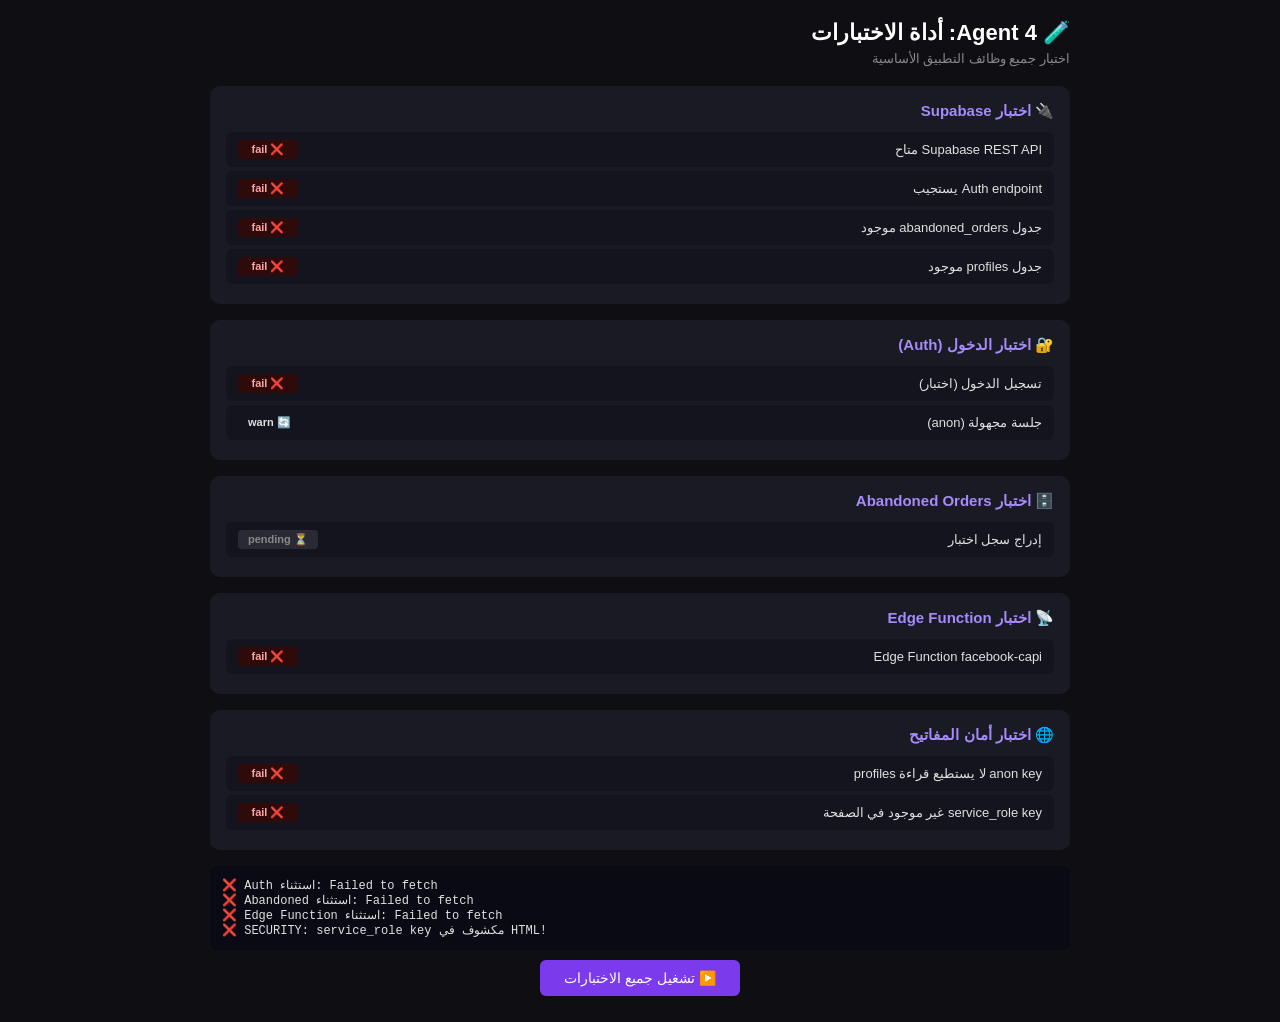
<file: agents/test-agent.html>
<!DOCTYPE html>
<html dir="rtl" lang="ar">
<head>
<meta charset="UTF-8">
<meta name="viewport" content="width=device-width,initial-scale=1">
<title>Agent 4: أداة الاختبارات (Test Agent)</title>
<style>
*{margin:0;padding:0;box-sizing:border-box}
body{font-family:'Segoe UI',sans-serif;background:#0f0f13;color:#e0e0e0;padding:20px;max-width:900px;margin:auto}
h1{color:#fff;font-size:22px;margin-bottom:5px}
.sub{color:#888;font-size:13px;margin-bottom:20px}
.test-group{background:#1a1a24;border-radius:10px;padding:16px;margin-bottom:16px}
.test-group h2{font-size:15px;color:#a78bfa;margin-bottom:12px}
.test-row{display:flex;align-items:center;justify-content:space-between;padding:8px 12px;border-radius:6px;margin-bottom:4px;font-size:13px;background:#14141e}
.test-row .name{flex:1}
.test-row .status{padding:3px 10px;border-radius:4px;font-size:11px;font-weight:600;min-width:60px;text-align:center}
.status-pending{background:#2a2a35;color:#888}
.status-running{background:#1a3a5c;color:#93c5fd}
.status-pass{background:#0a2e1a;color:#86efac}
.status-fail{background:#2e0a0a;color:#fca5a5}
.btn{background:#7c3aed;color:#fff;border:none;padding:10px 24px;border-radius:6px;cursor:pointer;font-size:14px;margin:10px auto;display:block}
.btn:hover{background:#6d28d9}
.log{background:#0a0a14;padding:12px;border-radius:6px;font-family:monospace;font-size:12px;direction:ltr;text-align:left;max-height:300px;overflow:auto;margin-top:12px;display:none;white-space:pre-wrap}
</style>
</head>
<body>
<h1>🧪 Agent 4: أداة الاختبارات</h1>
<p class="sub">اختبار جميع وظائف التطبيق الأساسية</p>

<div class="test-group">
  <h2>🔌 اختبار Supabase</h2>
  <div id="supabase-tests"></div>
</div>

<div class="test-group">
  <h2>🔐 اختبار الدخول (Auth)</h2>
  <div id="auth-tests"></div>
</div>

<div class="test-group">
  <h2>🗄️ اختبار Abandoned Orders</h2>
  <div id="abandoned-tests"></div>
</div>

<div class="test-group">
  <h2>📡 اختبار Edge Function</h2>
  <div id="edge-tests"></div>
</div>

<div class="test-group">
  <h2>🌐 اختبار أمان المفاتيح</h2>
  <div id="security-tests"></div>
</div>

<div id="log-container"></div>

<button class="btn" onclick="runTests()">▶️ تشغيل جميع الاختبارات</button>

<script>
const BASE = 'https://kqjdxeepusiipewwlzxs.supabase.co'
const ANON_KEY = 'eyJhbGciOiJIUzI1NiIsInR5cCI6IkpXVCJ9.eyJpc3MiOiJzdXBhYmFzZSIsInJlZiI6ImtxamR4ZWVwdXNpaXBld3dsenhzIiwicm9sZSI6ImFub24iLCJpYXQiOjE3ODI3NjA3NjgsImV4cCI6MjA5ODMzNjc2OH0.n3dVbCX-8Veyd3levBepO0CHtaCFqRJDj-ns7IiUkx0'
const SERVICE_KEY = 'eyJhbGciOiJIUzI1NiIsInR5cCI6IkpXVCJ9.eyJpc3MiOiJzdXBhYmFzZSIsInJlZiI6ImtxamR4ZWVwdXNpaXBld3dsenhzIiwicm9sZSI6InNlcnZpY2Vfcm9sZSIsImlhdCI6MTc4Mjc2MDc2OCwiZXhwIjoyMDk4MzM2NzY4fQ.FrFBFi1ggo4PJMtvjubr8K5PSjuaV57_dks8AHERM60'

function createTest(containerId, name, status = 'pending'){
  const c = document.getElementById(containerId)
  const div = document.createElement('div')
  div.className = 'test-row'
  div.id = 'test-' + name.replace(/[^a-zA-Z0-9]/g,'')
  div.innerHTML = `<span class="name">${name}</span><span class="status status-${status}">${status === 'pending' ? '⏳' : status === 'running' ? '🔄' : status === 'pass' ? '✅' : '❌'} ${status}</span>`
  c.appendChild(div)
  return div
}

function setTestStatus(name, status, detail){
  const id = 'test-' + name.replace(/[^a-zA-Z0-9]/g,'')
  const el = document.getElementById(id)
  if(!el) return
  const s = el.querySelector('.status')
  s.className = 'status status-' + status
  s.textContent = (status==='pass'?'✅':status==='fail'?'❌':'🔄') + ' ' + status
  if(detail) el.title = detail
}

function addLog(msg){
  const c = document.getElementById('log-container')
  if(!c.querySelector('.log')){
    const l = document.createElement('div')
    l.className = 'log'
    l.id = 'test-log'
    l.style.display = 'block'
    c.appendChild(l)
  }
  const l = document.getElementById('test-log')
  l.textContent += msg + '\n'
}

async function runTests(){
  document.querySelectorAll('.test-row').forEach(e=>e.remove())
  document.getElementById('test-log')?.remove()

  await testSupabase()
  await testAuth()
  await testAbandoned()
  await testEdgeFunction()
  await testSecurity()
}

async function testSupabase(){
  const c = 'supabase-tests'

  // REST API test
  createTest(c, 'Supabase REST API متاح')
  setTestStatus('Supabase REST API متاح', 'running')
  try{
    const r = await fetch(BASE + '/rest/v1/', {headers: {'apikey': ANON_KEY}})
    if(r.status === 401 || r.status === 200) setTestStatus('Supabase REST API متاح', 'pass', 'Status: '+r.status)
    else setTestStatus('Supabase REST API متاح', 'fail', 'Status: '+r.status)
  }catch(e){ setTestStatus('Supabase REST API متاح', 'fail', e.message) }

  // Auth endpoint test
  createTest(c, 'Auth endpoint يستجيب')
  setTestStatus('Auth endpoint يستجيب', 'running')
  try{
    const r = await fetch(BASE + '/auth/v1/user', {headers: {'apikey': ANON_KEY}})
    setTestStatus('Auth endpoint يستجيب', 'pass', 'Status: '+r.status)
  }catch(e){ setTestStatus('Auth endpoint يستجيب', 'fail', e.message) }

  // Abandoned orders table exists
  createTest(c, 'جدول abandoned_orders موجود')
  setTestStatus('جدول abandoned_orders موجود', 'running')
  try{
    const r = await fetch(BASE + '/rest/v1/abandoned_orders?limit=1', {
      headers: {'apikey': SERVICE_KEY, 'Authorization': 'Bearer '+SERVICE_KEY}
    })
    if(r.ok) setTestStatus('جدول abandoned_orders موجود', 'pass')
    else setTestStatus('جدول abandoned_orders موجود', 'fail', 'Status: '+r.status)
  }catch(e){ setTestStatus('جدول abandoned_orders موجود', 'fail', e.message) }

  // Profiles table exists
  createTest(c, 'جدول profiles موجود')
  setTestStatus('جدول profiles موجود', 'running')
  try{
    const r = await fetch(BASE + '/rest/v1/profiles?limit=1', {
      headers: {'apikey': SERVICE_KEY, 'Authorization': 'Bearer '+SERVICE_KEY}
    })
    if(r.ok) setTestStatus('جدول profiles موجود', 'pass')
    else setTestStatus('جدول profiles موجود', 'fail', 'Status: '+r.status)
  }catch(e){ setTestStatus('جدول profiles موجود', 'fail', e.message) }
}

async function testAuth(){
  const c = 'auth-tests'

  // Test sign in with valid credentials
  createTest(c, 'تسجيل الدخول (اختبار)')
  setTestStatus('تسجيل الدخول (اختبار)', 'running')
  try{
    const r = await fetch(BASE + '/auth/v1/token?grant_type=password', {
      method: 'POST',
      headers: {'Content-Type':'application/json','apikey': ANON_KEY},
      body: JSON.stringify({email:'admin@growup.dz', password:'Admin123@2026'})
    })
    const data = await r.json()
    if(data.access_token){
      setTestStatus('تسجيل الدخول (اختبار)', 'pass', 'تم الحصول على access_token')
      addLog('✅ Auth: تم تسجيل الدخول بنجاح')
      addLog('   User: ' + (data.user?.email || 'unknown'))

      // Test session refresh
      createTest(c, 'تحديث الجلسة (refresh)')
      setTestStatus('تحديث الجلسة (refresh)', 'running')
      try{
        const r2 = await fetch(BASE + '/auth/v1/token?grant_type=refresh_token', {
          method: 'POST',
          headers: {'Content-Type':'application/json','apikey': ANON_KEY},
          body: JSON.stringify({refresh_token: data.refresh_token})
        })
        const d2 = await r2.json()
        if(d2.access_token) setTestStatus('تحديث الجلسة (refresh)', 'pass')
        else setTestStatus('تحديث الجلسة (refresh)', 'fail', JSON.stringify(d2))
      }catch(e){ setTestStatus('تحديث الجلسة (refresh)', 'fail', e.message) }

    } else {
      setTestStatus('تسجيل الدخول (اختبار)', 'fail', JSON.stringify(data))
      addLog('❌ Auth فشل: ' + JSON.stringify(data))
    }
  }catch(e){
    setTestStatus('تسجيل الدخول (اختبار)', 'fail', e.message)
    addLog('❌ Auth استثناء: ' + e.message)
  }

  // Test anonymous session
  createTest(c, 'جلسة مجهولة (anon)')
  setTestStatus('جلسة مجهولة (anon)', 'running')
  try{
    const r = await fetch(BASE + '/auth/v1/signup', {
      method: 'POST',
      headers: {'Content-Type':'application/json','apikey': ANON_KEY},
      body: JSON.stringify({})
    })
    const data = await r.json()
    addLog('ℹ️ Anon signup: ' + r.status)
    setTestStatus('جلسة مجهولة (anon)', r.ok ? 'pass' : 'warn', 'Status: '+r.status)
  }catch(e){ setTestStatus('جلسة مجهولة (anon)', 'warn', e.message) }
}

async function testAbandoned(){
  const c = 'abandoned-tests'

  // Insert test record
  createTest(c, 'إدراج سجل اختبار')
  setTestStatus('إدراج سجل اختبار', 'running')
  try{
    const r = await fetch(BASE + '/rest/v1/abandoned_orders', {
      method: 'POST',
      headers: {'Content-Type':'application/json','apikey': SERVICE_KEY, 'Authorization': 'Bearer '+SERVICE_KEY, 'Prefer': 'return=representation'},
      body: JSON.stringify({
        session_id: 'test-agent-'+Date.now(),
        name: 'Agent Test',
        phone: '0555000000',
        status: 'new'
      })
    })
    const data = await r.json()
    if(r.ok || r.status === 201){
      setTestStatus('إدراج سجل اختبار', 'pass', 'ID: '+(data[0]?.id||'unknown'))
      addLog('✅ Abandoned: تم إدراج سجل اختبار')

      // Query it
      createTest(c, 'الاستعلام عن السجلات')
      setTestStatus('الاستعلام عن السجلات', 'running')
      try{
        const q = await fetch(BASE + '/rest/v1/abandoned_orders?select=count', {
          headers: {'apikey': SERVICE_KEY, 'Authorization': 'Bearer '+SERVICE_KEY}
        })
        if(q.ok){
          const count = await q.json()
          setTestStatus('الاستعلام عن السجلات', 'pass', 'عدد السجلات: '+JSON.stringify(count))
          addLog('✅ Abandoned: استعلام ناجح، عدد: '+JSON.stringify(count))
        } else {
          setTestStatus('الاستعلام عن السجلات', 'fail', 'Status: '+q.status)
        }
      }catch(e){ setTestStatus('الاستعلام عن السجلات', 'fail', e.message) }

      // Clean up test record
      createTest(c, 'حذف سجل الاختبار')
      setTestStatus('حذف سجل الاختبار', 'running')
      try{
        const del = await fetch(BASE + '/rest/v1/abandoned_orders?session_id=eq.test-agent-'+Date.now(), {
          method: 'DELETE',
          headers: {'apikey': SERVICE_KEY, 'Authorization': 'Bearer '+SERVICE_KEY}
        })
        if(del.ok || del.status === 204){
          setTestStatus('حذف سجل الاختبار', 'pass')
        } else {
          let txt = await del.text()
          setTestStatus('حذف سجل الاختبار', 'warn', 'Status: '+del.status+' '+txt)
        }
      }catch(e){ setTestStatus('حذف سجل الاختبار', 'fail', e.message) }

    } else {
      let txt = await r.text()
      setTestStatus('إدراج سجل اختبار', 'fail', txt)
      addLog('❌ Abandoned فشل إدراج: ' + txt)
    }
  }catch(e){
    setTestStatus('إدراج سجل اختبار', 'fail', e.message)
    addLog('❌ Abandoned استثناء: ' + e.message)
  }
}

async function testEdgeFunction(){
  const c = 'edge-tests'

  // Test Edge Function connectivity
  createTest(c, 'Edge Function facebook-capi')
  setTestStatus('Edge Function facebook-capi', 'running')
  try{
    const r = await fetch(BASE + '/functions/v1/facebook-capi', {
      method: 'POST',
      headers: {'Content-Type':'application/json','Authorization':'Bearer '+ANON_KEY},
      body: JSON.stringify({test: true})
    })
    const txt = await r.text()
    addLog('📡 Edge Function response: ['+r.status+'] ' + txt.substring(0,200))
    if(r.ok){
      setTestStatus('Edge Function facebook-capi', 'pass', txt.substring(0,100))
    } else {
      setTestStatus('Edge Function facebook-capi', 'warn', 'Status: '+r.status+' '+txt.substring(0,100))
    }
  }catch(e){
    setTestStatus('Edge Function facebook-capi', 'fail', e.message)
    addLog('❌ Edge Function استثناء: ' + e.message)
  }
}

async function testSecurity(){
  const c = 'security-tests'

  // Check if anon key can read protected data
  createTest(c, 'anon key لا يستطيع قراءة profiles')
  setTestStatus('anon key لا يستطيع قراءة profiles', 'running')
  try{
    const r = await fetch(BASE + '/rest/v1/profiles?limit=1', {
      headers: {'apikey': ANON_KEY}
    })
    if(r.ok){
      const data = await r.json()
      if(data.length > 0) setTestStatus('anon key لا يستطيع قراءة profiles', 'fail', 'تمكن من قراءة البيانات!')
      else setTestStatus('anon key لا يستطيع قراءة profiles', 'pass', 'لا توجد بيانات (أو ممنوع)')
    } else if(r.status === 401 || r.status === 403){
      setTestStatus('anon key لا يستطيع قراءة profiles', 'pass', 'ممنوع (status: '+r.status+')')
    } else {
      setTestStatus('anon key لا يستطيع قراءة profiles', 'warn', 'Status: '+r.status)
    }
  }catch(e){ setTestStatus('anon key لا يستطيع قراءة profiles', 'fail', e.message) }

  // Check if service_role key is exposed
  createTest(c, 'service_role key غير موجود في الصفحة')
  setTestStatus('service_role key غير موجود في الصفحة', 'running')
  const html = document.documentElement.innerHTML
  if(html.includes(SERVICE_KEY)){
    setTestStatus('service_role key غير موجود في الصفحة', 'fail', 'المفتاح موجود في الصفحة!')
    addLog('❌ SECURITY: service_role key مكشوف في HTML!')
  } else {
    setTestStatus('service_role key غير موجود في الصفحة', 'pass')
  }
}

runTests()
</script>
</body>
</html>
</file>
